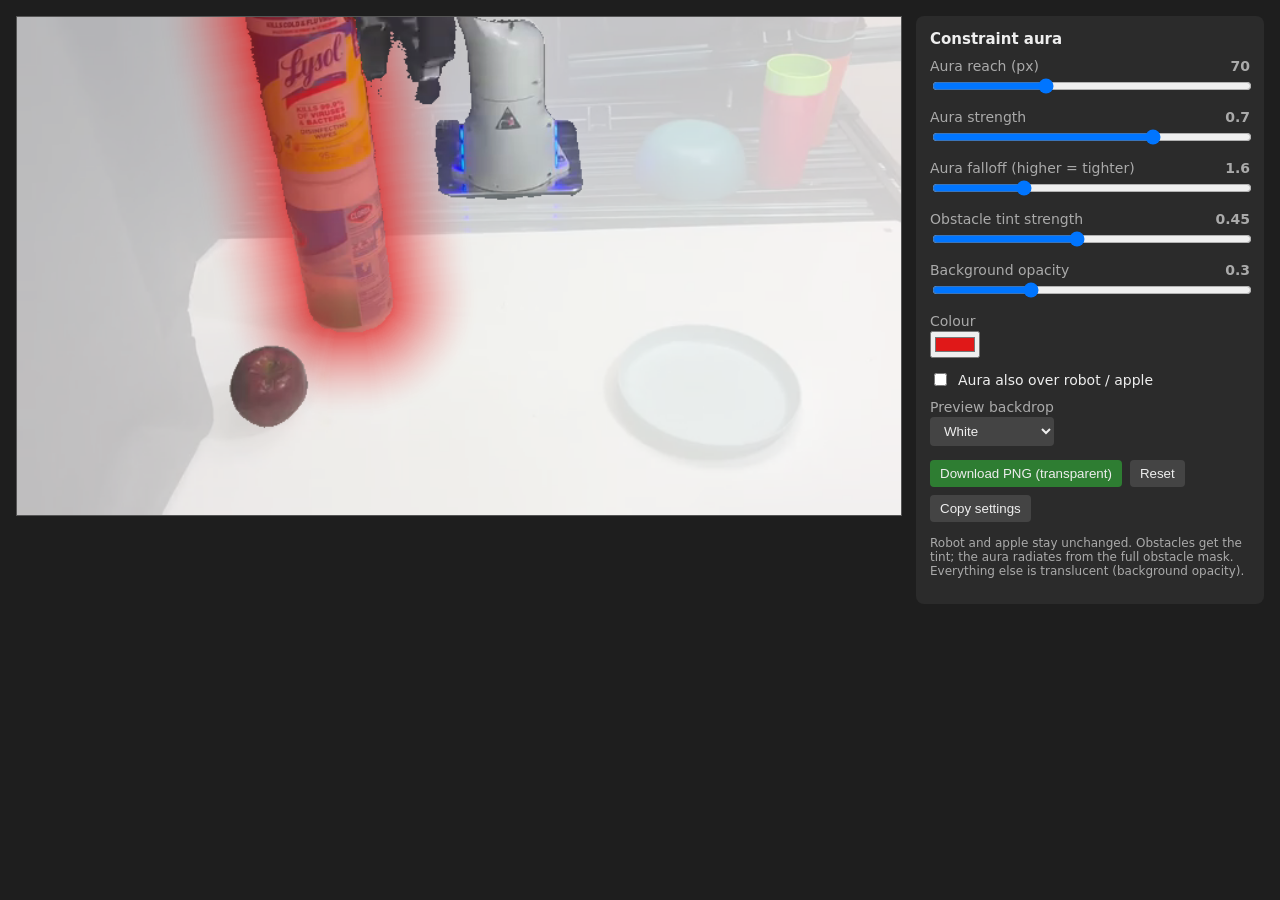
<file: assets/hardware/frames/aura_viewer.html>
<!doctype html>
<html><head><meta charset="utf-8"><title>Constraint aura viewer</title>
<style>
:root{--bg:#1e1e1e;--panel:#2b2b2b;--fg:#eee;--mut:#aaa}
body{margin:0;font:14px system-ui,sans-serif;background:var(--bg);color:var(--fg);display:flex;gap:16px;padding:16px;flex-wrap:wrap}
#view{flex:1 1 640px;min-width:0}
canvas{width:100%;height:auto;border:1px solid #555;display:block;background:#fff}
#panel{flex:0 0 320px;background:var(--panel);padding:14px;border-radius:8px;align-self:flex-start}
.row{margin-bottom:12px}.row label{display:flex;justify-content:space-between;color:var(--mut);margin-bottom:2px}
.row input[type=range]{width:100%}
h3{margin:0 0 10px;font-size:15px}
button,select{padding:6px 10px;border:0;border-radius:4px;background:#444;color:var(--fg);cursor:pointer}
button:hover{background:#666}button.primary{background:#2e7d32}
.btns{display:flex;gap:8px;flex-wrap:wrap;margin-top:14px}
.chk{display:flex;gap:8px;align-items:center;margin-bottom:10px;color:var(--fg)}
</style></head><body>
<div id="view"><canvas id="c"></canvas></div>
<div id="panel">
<h3>Constraint aura</h3>
<div class="row"><label>Aura reach (px) <b id="v_reach"></b></label><input id="reach" type="range" min="0" max="200" step="1" value="70"></div>
<div class="row"><label>Aura strength <b id="v_aura"></b></label><input id="aura" type="range" min="0" max="1" step="0.01" value="0.7"></div>
<div class="row"><label>Aura falloff (higher = tighter) <b id="v_fall"></b></label><input id="fall" type="range" min="0.3" max="5" step="0.05" value="1.6"></div>
<div class="row"><label>Obstacle tint strength <b id="v_tint"></b></label><input id="tint" type="range" min="0" max="1" step="0.01" value="0.45"></div>
<div class="row"><label>Background opacity <b id="v_bg"></b></label><input id="bg" type="range" min="0" max="1" step="0.01" value="0.3"></div>
<div class="row"><label>Colour</label><input id="col" type="color" value="#e01818"></div>
<div class="chk"><input id="over" type="checkbox"><label for="over">Aura also over robot / apple</label></div>
<div class="row"><label>Preview backdrop</label><select id="back"><option value="#ffffff">White</option><option value="#202020">Dark</option><option value="checker">Checkerboard</option></select></div>
<div class="btns"><button id="dl" class="primary">Download PNG (transparent)</button><button id="reset">Reset</button><button id="copy">Copy settings</button></div>
<p style="color:var(--mut);font-size:12px;margin-top:14px">Robot and apple stay unchanged. Obstacles get the tint; the aura radiates from the full obstacle mask. Everything else is translucent (background opacity).</p>
</div>
<script>
const SRC={frame:"[data-uri]",obstacle:"[data-uri]",robot:"[data-uri]",apple:"[data-uri]",dist:"[data-uri]"};
const DEF={reach:70,aura:.7,fall:1.6,tint:.45,bg:.3,col:"#e01818",over:false,back:"#ffffff"};
const $=id=>document.getElementById(id), cv=$("c"), ctx=cv.getContext("2d");
const load=u=>new Promise(r=>{const i=new Image();i.onload=()=>r(i);i.src=u});
function px(img){const c=document.createElement("canvas");c.width=img.naturalWidth;c.height=img.naturalHeight;const x=c.getContext("2d");x.drawImage(img,0,0);return x.getImageData(0,0,c.width,c.height)}
let W,H,base,obs,rob,app,dist,kind,out;
(async()=>{
  const [f,o,r,a,d]=await Promise.all([SRC.frame,SRC.obstacle,SRC.robot,SRC.apple,SRC.dist].map(load));
  base=px(f);W=base.width;H=base.height;cv.width=W;cv.height=H;
  obs=px(o).data;rob=px(r).data;app=px(a).data;dist=px(d).data;
  kind=new Uint8Array(W*H);// 0 background, 1 obstacle, 2 robot/apple (priority)
  for(let i=0;i<W*H;i++){kind[i]=(rob[i*4]>127||app[i*4]>127)?2:(obs[i*4]>127?1:0)}
  out=ctx.createImageData(W,H);render();
})();
const hex=h=>[parseInt(h.slice(1,3),16),parseInt(h.slice(3,5),16),parseInt(h.slice(5,7),16)];
const P=()=>({reach:+$("reach").value,aura:+$("aura").value,fall:+$("fall").value,tint:+$("tint").value,bg:+$("bg").value,col:hex($("col").value),over:$("over").checked});
function render(){
  if(!out)return;const p=P(),o=out.data,b=base.data,col=p.col;
  for(let i=0;i<W*H;i++){const j=i*4,k=kind[i];
    let r=b[j],g=b[j+1],bl=b[j+2],al=1;
    if(k===0)al=p.bg;
    else if(k===1){r=r*(1-p.tint)+col[0]*p.tint;g=g*(1-p.tint)+col[1]*p.tint;bl=bl*(1-p.tint)+col[2]*p.tint}
    if(k!==1&&(k===0||p.over)&&p.reach>0&&p.aura>0){
      const d=dist[j];                                   // px distance from the obstacle mask (0 inside it)
      if(d>0&&d<p.reach){const t=1-d/p.reach,a=p.aura*Math.pow(t,p.fall),oa=al*(1-a)+a;
        r=(r*al*(1-a)+col[0]*a)/oa;g=(g*al*(1-a)+col[1]*a)/oa;bl=(bl*al*(1-a)+col[2]*a)/oa;al=oa}}
    o[j]=r;o[j+1]=g;o[j+2]=bl;o[j+3]=al*255}
  ctx.putImageData(out,0,0);
  for(const k of["reach","aura","fall","tint","bg"])$("v_"+k).textContent=$(k).value;
}
function backdrop(){const v=$("back").value;cv.style.background=v==="checker"?"repeating-conic-gradient(#ccc 0 25%,#fff 0 50%) 0 0/20px 20px":v}
for(const k of["reach","aura","fall","tint","bg","col","over"])$(k).addEventListener("input",render);
$("back").addEventListener("input",backdrop);
$("reset").onclick=()=>{for(const k of["reach","aura","fall","tint","bg","col"])$(k).value=DEF[k];$("over").checked=DEF.over;render()};
$("copy").onclick=()=>{const s=JSON.stringify({reach:+$("reach").value,aura:+$("aura").value,fall:+$("fall").value,tint:+$("tint").value,bg:+$("bg").value,colour:$("col").value,auraOverRobotApple:$("over").checked});
  navigator.clipboard&&navigator.clipboard.writeText(s);$("copy").textContent="Copied";setTimeout(()=>$("copy").textContent="Copy settings",1200)};
$("dl").onclick=()=>cv.toBlob(b=>{const a=document.createElement("a");a.href=URL.createObjectURL(b);a.download="start_position_aura.png";a.click()},"image/png");
backdrop();
</script></body></html>
</file>
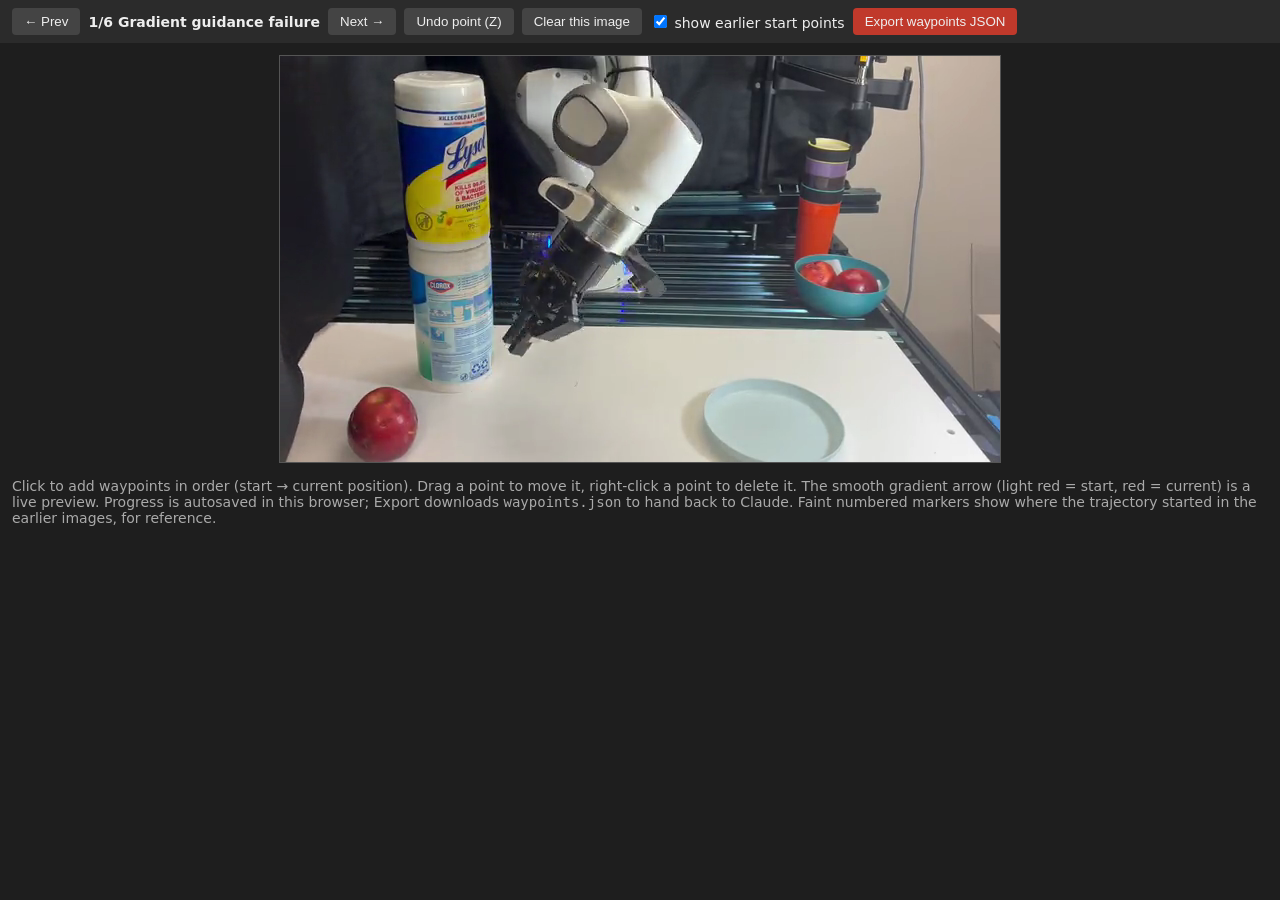
<file: assets/hardware/frames/trajectory_tool.html>
<!doctype html>
<html><head><meta charset="utf-8"><title>Trajectory sketcher</title>
<style>
body{margin:0;font:14px system-ui,sans-serif;background:#1e1e1e;color:#eee}
#bar{display:flex;gap:8px;align-items:center;padding:8px 12px;background:#2b2b2b;flex-wrap:wrap}
button{padding:6px 12px;border:0;border-radius:4px;background:#444;color:#eee;cursor:pointer}
button:hover{background:#666} button.primary{background:#c0392b}
#wrap{padding:12px;text-align:center}
canvas{max-width:100%;height:auto;cursor:crosshair;border:1px solid #555}
#help{padding:0 12px 12px;color:#aaa}
</style></head><body>
<div id="bar">
  <button id="prev">&larr; Prev</button><b id="title"></b><button id="next">Next &rarr;</button>
  <button id="undo">Undo point (Z)</button><button id="clear">Clear this image</button>
  <label><input type="checkbox" id="ghost" checked> show earlier start points</label>
  <button class="primary" id="export">Export waypoints JSON</button>
</div>
<div id="wrap"><canvas id="c"></canvas></div>
<div id="help">Click to add waypoints in order (start &rarr; current position). Drag a point to move it, right-click a point to delete it. The smooth gradient arrow (light red = start, red = current) is a live preview. Progress is autosaved in this browser; Export downloads <code>waypoints.json</code> to hand back to Claude.
Faint numbered markers show where the trajectory started in the earlier images, for reference.</div>
<script>
const IMGS=[
 ["2_gradient_guidance_failure.png","Gradient guidance failure"],
 ["3_projection_failure.png","Projection failure"],
 ["4a_rejection_sampling_8s.png","Rejection sampling 1/3 (8 s)"],
 ["4b_rejection_sampling_11s.png","Rejection sampling 2/3 (11 s)"],
 ["4c_rejection_sampling_21s.png","Rejection sampling 3/3 (21 s)"],
 ["5_cspi.png","CS-Pi"]];
const KEY="cspi_waypoints_v1";
let data={};try{data=JSON.parse(localStorage.getItem(KEY)||"{}")}catch(e){}
let cur=0,drag=-1;const imgs=IMGS.map(([f])=>{const i=new Image();i.src=f;i.onload=draw;return i});
const cv=document.getElementById("c"),ctx=cv.getContext("2d");
const pts=()=>data[IMGS[cur][0]]||(data[IMGS[cur][0]]=[]);
const save=()=>{try{localStorage.setItem(KEY,JSON.stringify(data))}catch(e){}};
const A=[255,175,175],B=[215,0,0];
const mix=t=>A.map((a,i)=>Math.round(a+(B[i]-a)*t));
function spline(p,n=24){ // Catmull-Rom through waypoints
  if(p.length<2)return p.slice();
  const out=[];const P=[p[0],...p,p[p.length-1]];
  for(let i=1;i<P.length-2;i++)for(let k=0;k<n;k++){const t=k/n,t2=t*t,t3=t2*t;
    out.push([0,1].map(d=>0.5*((2*P[i][d])+(-P[i-1][d]+P[i+1][d])*t+(2*P[i-1][d]-5*P[i][d]+4*P[i+1][d]-P[i+2][d])*t2+(-P[i-1][d]+3*P[i][d]-3*P[i+1][d]+P[i+2][d])*t3)))}
  out.push(p[p.length-1]);return out}
function arrow(p,W=7){
  const s=spline(p);if(s.length<2)return;
  const L=[0];for(let i=1;i<s.length;i++)L.push(L[i-1]+Math.hypot(s[i][0]-s[i-1][0],s[i][1]-s[i-1][1]));
  const tot=L[L.length-1],head=Math.min(W*3.2,tot*0.4);
  ctx.lineCap="round";ctx.lineJoin="round";
  for(let i=1;i<s.length;i++){if(L[i]>tot-head+1)break;
    ctx.strokeStyle=`rgb(${mix(L[i]/tot)})`;ctx.lineWidth=W;ctx.beginPath();ctx.moveTo(...s[i-1]);ctx.lineTo(...s[i]);ctx.stroke()}
  // arrowhead at the end, along end tangent
  const e=s[s.length-1];let q=s[s.length-1];
  for(let i=s.length-1;i>=0;i--){if(Math.hypot(e[0]-s[i][0],e[1]-s[i][1])>head*0.6){q=s[i];break}}
  const a=Math.atan2(e[1]-q[1],e[0]-q[0]),hw=W*1.7;
  ctx.fillStyle=`rgb(${B})`;ctx.beginPath();ctx.moveTo(e[0]+Math.cos(a)*head*0.35,e[1]+Math.sin(a)*head*0.35);
  ctx.lineTo(e[0]-Math.cos(a)*head*0.65+Math.cos(a+Math.PI/2)*hw,e[1]-Math.sin(a)*head*0.65+Math.sin(a+Math.PI/2)*hw);
  ctx.lineTo(e[0]-Math.cos(a)*head*0.65-Math.cos(a+Math.PI/2)*hw,e[1]-Math.sin(a)*head*0.65-Math.sin(a+Math.PI/2)*hw);ctx.fill()}
function draw(){
  const im=imgs[cur];if(!im.complete||!im.naturalWidth)return;
  cv.width=im.naturalWidth;cv.height=im.naturalHeight;ctx.drawImage(im,0,0);
  document.getElementById("title").textContent=`${cur+1}/${IMGS.length}  ${IMGS[cur][1]}`;
  if(document.getElementById("ghost").checked)for(let j=0;j<cur;j++){const q=data[IMGS[j][0]]||[];if(!q.length)continue;
    ctx.globalAlpha=.9;ctx.strokeStyle="#fff";ctx.fillStyle="rgba(255,200,0,.85)";ctx.lineWidth=2;
    ctx.beginPath();ctx.arc(q[0][0],q[0][1],9,0,7);ctx.fill();ctx.stroke();
    ctx.fillStyle="#000";ctx.font="bold 12px sans-serif";ctx.textAlign="center";ctx.textBaseline="middle";ctx.fillText(j+1,q[0][0],q[0][1]+1);ctx.globalAlpha=1}
  const p=pts();arrow(p);
  p.forEach((q,i)=>{ctx.fillStyle=i==0?"#fff":"#ffd400";ctx.strokeStyle="#000";ctx.lineWidth=1.5;ctx.beginPath();ctx.arc(q[0],q[1],4.5,0,7);ctx.fill();ctx.stroke()})}
const pos=e=>{const r=cv.getBoundingClientRect();return[(e.clientX-r.left)*cv.width/r.width,(e.clientY-r.top)*cv.height/r.height]};
const hit=m=>pts().findIndex(q=>Math.hypot(q[0]-m[0],q[1]-m[1])<10);
cv.onmousedown=e=>{if(e.button)return;const m=pos(e),h=hit(m);if(h>=0)drag=h;else{pts().push(m);drag=pts().length-1}save();draw()};
cv.onmousemove=e=>{if(drag<0)return;pts()[drag]=pos(e);draw()};
window.onmouseup=()=>{if(drag>=0){drag=-1;save()}};
cv.oncontextmenu=e=>{e.preventDefault();const h=hit(pos(e));if(h>=0){pts().splice(h,1);save();draw()}};
const go=d=>{cur=(cur+d+IMGS.length)%IMGS.length;draw()};
prev.onclick=()=>go(-1);next.onclick=()=>go(1);
undo.onclick=()=>{pts().pop();save();draw()};
clear.onclick=()=>{data[IMGS[cur][0]]=[];save();draw()};
ghost.onchange=draw;
onkeydown=e=>{if(e.key=="z")undo.onclick();if(e.key=="ArrowRight")go(1);if(e.key=="ArrowLeft")go(-1)};
document.getElementById("export").onclick=()=>{const out={};IMGS.forEach(([f])=>out[f]=(data[f]||[]).map(p=>p.map(v=>Math.round(v*10)/10)));
  const a=document.createElement("a");a.href=URL.createObjectURL(new Blob([JSON.stringify(out,null,1)],{type:"application/json"}));a.download="waypoints.json";a.click()};
</script></body></html>
</file>
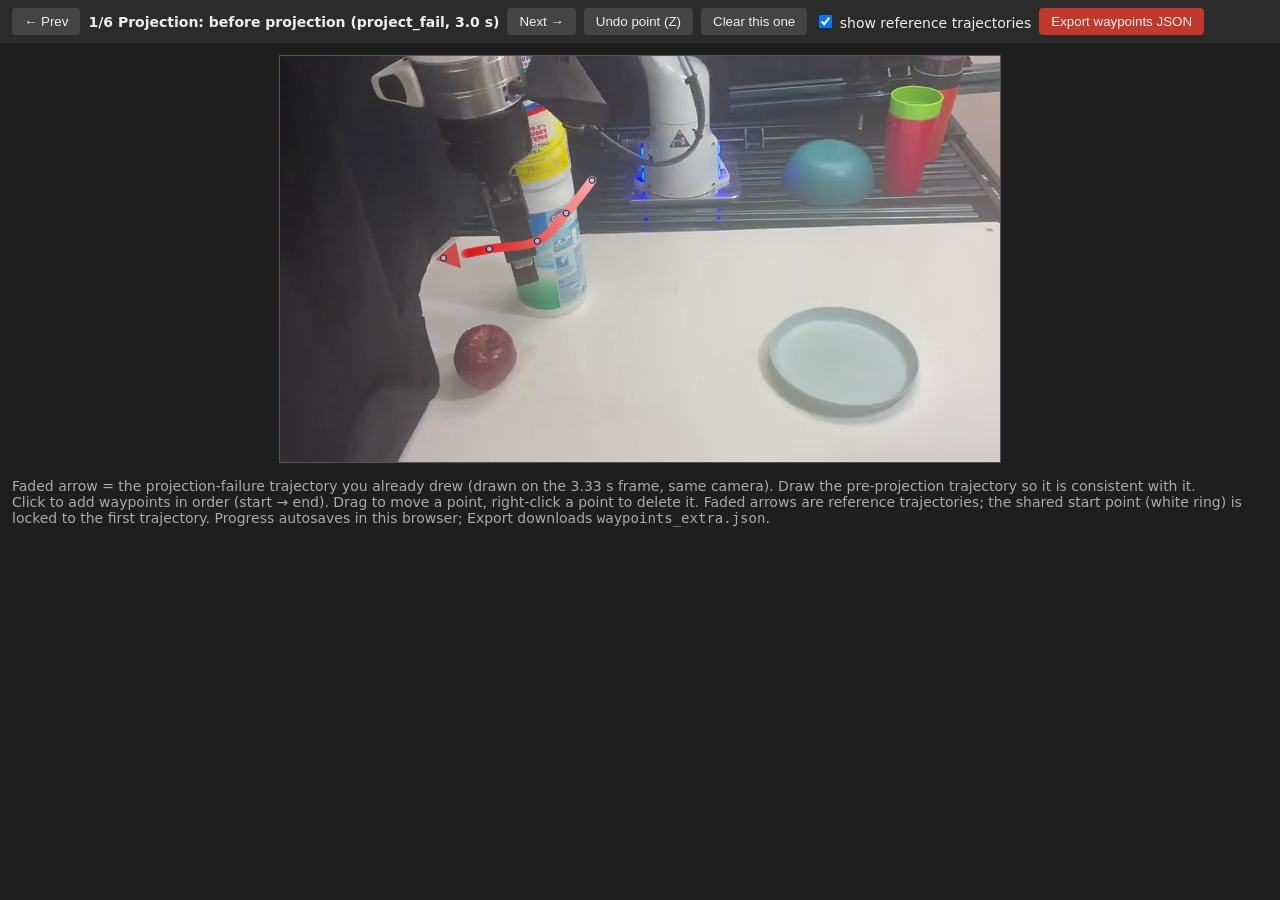
<file: assets/hardware/frames/trajectory_tool_2.html>
<!doctype html>
<html><head><meta charset="utf-8"><title>Trajectory sketcher 2</title>
<style>
body{margin:0;font:14px system-ui,sans-serif;background:#1e1e1e;color:#eee}
#bar{display:flex;gap:8px;align-items:center;padding:8px 12px;background:#2b2b2b;flex-wrap:wrap}
button{padding:6px 12px;border:0;border-radius:4px;background:#444;color:#eee;cursor:pointer}
button:hover{background:#666} button.primary{background:#c0392b}
#wrap{padding:12px;text-align:center}
canvas{max-width:100%;max-height:82vh;height:auto;cursor:crosshair;border:1px solid #555}
#help{padding:0 12px 12px;color:#aaa}
</style></head><body>
<div id="bar">
  <button id="prev">&larr; Prev</button><b id="title"></b><button id="next">Next &rarr;</button>
  <button id="undo">Undo point (Z)</button><button id="clear">Clear this one</button>
  <label><input type="checkbox" id="ghost" checked> show reference trajectories</label>
  <button class="primary" id="export">Export waypoints JSON</button>
</div>
<div id="wrap"><canvas id="c"></canvas></div>
<div id="help"><span id="note"></span><br>
Click to add waypoints in order (start &rarr; end). Drag to move a point, right-click a point to delete it. Faded arrows are reference trajectories; the shared start point (white ring) is locked to the first trajectory. Progress autosaves in this browser; Export downloads <code>waypoints_extra.json</code>.</div>
<script>
// Waypoints already chosen for the post-projection frame (3_projection_failure.png); same camera as project_fail frame.
const PROJ_REF=[[312.1,124.4],[286.2,157.2],[257.3,185.1],[209.4,193],[163.5,202]];
// name = output file stem; img = base frame; refs = earlier tasks (or fixed lists) to show; share = task whose first point is reused
const TASKS=[
 {name:"7_projection_before",img:"7_projection_before_3s.png",title:"Projection: before projection (project_fail, 3.0 s)",
  note:"Faded arrow = the projection-failure trajectory you already drew (drawn on the 3.33 s frame, same camera). Draw the pre-projection trajectory so it is consistent with it.",
  fixed:[{label:"after projection",pts:PROJ_REF}]},
 {name:"6_rejection_1",img:"6_rejection_base.png",title:"Rejection sampling 1/3 (rejection.MOV, first frame)"},
 {name:"6_rejection_2",img:"6_rejection_base.png",title:"Rejection sampling 2/3",share:"6_rejection_1",refs:["6_rejection_1"],
  note:"Starts at the same base point as trajectory 1. Make it different but similar."},
 {name:"6_rejection_3",img:"6_rejection_base.png",title:"Rejection sampling 3/3",share:"6_rejection_1",refs:["6_rejection_1","6_rejection_2"],
  note:"Starts at the same base point. Faded arrows are trajectories 1 and 2."},
 {name:"8_cspi_1",img:"8_cspi_base.png",title:"CS-Pi 1 (trust_fail, 2 s)"},
 {name:"8_cspi_2",img:"8_cspi_base.png",title:"CS-Pi 2",share:"8_cspi_1",refs:["8_cspi_1"],
  note:"Starts at the same point as CS-Pi 1 (shown faded). CS-Pi 3 is the one already rendered."}];
const KEY="cspi_waypoints_extra_v1";
let data={};try{data=JSON.parse(localStorage.getItem(KEY)||"{}")}catch(e){}
let cur=0,drag=-1;
const imgs={};TASKS.forEach(t=>{if(!imgs[t.img]){const i=new Image();i.src=t.img;i.onload=draw;imgs[t.img]=i}});
const cv=document.getElementById("c"),ctx=cv.getContext("2d"),T=()=>TASKS[cur];
const byName=n=>TASKS.find(t=>t.name==n);
const raw=n=>data[n]||(data[n]=[]);
function pts(n){const t=byName(n),p=raw(n);
  if(t.share){const l=raw(t.share);if(l.length){if(p.length)p[0]=l[0].slice();else p.push(l[0].slice())}}return p}
const save=()=>{try{localStorage.setItem(KEY,JSON.stringify(data))}catch(e){}};
const A=[255,175,175],B=[215,0,0],mix=t=>A.map((a,i)=>Math.round(a+(B[i]-a)*t));
function spline(p,n=24){if(p.length<2)return p.slice();const out=[],P=[p[0],...p,p[p.length-1]];
  for(let i=1;i<P.length-2;i++)for(let k=0;k<n;k++){const t=k/n,t2=t*t,t3=t2*t;
    out.push([0,1].map(d=>0.5*((2*P[i][d])+(-P[i-1][d]+P[i+1][d])*t+(2*P[i-1][d]-5*P[i][d]+4*P[i+1][d]-P[i+2][d])*t2+(-P[i-1][d]+3*P[i][d]-3*P[i+1][d]+P[i+2][d])*t3)))}
  out.push(p[p.length-1]);return out}
function arrow(p,W,alpha){const s=spline(p);if(s.length<2)return;ctx.globalAlpha=alpha;
  const L=[0];for(let i=1;i<s.length;i++)L.push(L[i-1]+Math.hypot(s[i][0]-s[i-1][0],s[i][1]-s[i-1][1]));
  const tot=L[L.length-1],head=Math.min(W*2.6,tot*.4);ctx.lineCap="round";ctx.lineJoin="round";
  for(let i=1;i<s.length;i++){if(L[i]>tot-head+1)break;ctx.strokeStyle=`rgb(${mix(L[i]/tot)})`;ctx.lineWidth=W;ctx.beginPath();ctx.moveTo(...s[i-1]);ctx.lineTo(...s[i]);ctx.stroke()}
  const e=s[s.length-1];let q=e;for(let i=s.length-1;i>=0;i--){if(Math.hypot(e[0]-s[i][0],e[1]-s[i][1])>head*.6){q=s[i];break}}
  const a=Math.atan2(e[1]-q[1],e[0]-q[0]),hw=W*1.5,c=Math.cos(a),n=Math.sin(a);
  ctx.fillStyle=`rgb(${B})`;ctx.beginPath();ctx.moveTo(e[0]+c*head*.35,e[1]+n*head*.35);
  ctx.lineTo(e[0]-c*head*.65-n*hw,e[1]-n*head*.65+c*hw);ctx.lineTo(e[0]-c*head*.65+n*hw,e[1]-n*head*.65-c*hw);ctx.fill();ctx.globalAlpha=1}
function dot(q,r,fill,alpha=1){ctx.globalAlpha=alpha;ctx.fillStyle=fill;ctx.strokeStyle="#000";ctx.lineWidth=r/3;ctx.beginPath();ctx.arc(q[0],q[1],r,0,7);ctx.fill();ctx.stroke();ctx.globalAlpha=1}
function draw(){const t=T(),im=imgs[t.img];if(!im.complete||!im.naturalWidth)return;
  cv.width=im.naturalWidth;cv.height=im.naturalHeight;ctx.drawImage(im,0,0);const sc=cv.width/720;
  document.getElementById("title").textContent=`${cur+1}/${TASKS.length}  ${t.title}`;
  document.getElementById("note").textContent=t.note||"";
  if(ghost.checked){
    (t.fixed||[]).forEach(f=>{arrow(f.pts,9*sc,.55);f.pts.forEach(q=>dot(q,3*sc,"#9cf",.8))});
    (t.refs||[]).forEach(n=>{const p=pts(n);arrow(p,9*sc,.5);p.forEach(q=>dot(q,3*sc,"#9cf",.8))})}
  const p=pts(t.name);arrow(p,13*sc,1);
  p.forEach((q,i)=>{if(i==0&&t.share){ctx.strokeStyle="#fff";ctx.lineWidth=2*sc;ctx.beginPath();ctx.arc(q[0],q[1],9*sc,0,7);ctx.stroke()}
    dot(q,4.5*sc,i==0?"#fff":"#ffd400")})}
const pos=e=>{const r=cv.getBoundingClientRect();return[(e.clientX-r.left)*cv.width/r.width,(e.clientY-r.top)*cv.height/r.height]};
const hit=m=>{const sc=cv.width/720;return pts(T().name).findIndex(q=>Math.hypot(q[0]-m[0],q[1]-m[1])<10*sc)};
const locked=i=>i==0&&T().share;
cv.onmousedown=e=>{if(e.button)return;const m=pos(e),h=hit(m),p=pts(T().name);
  if(h>=0){drag=locked(h)?-1:h}else{p.push(m);drag=p.length-1}save();draw()};
cv.onmousemove=e=>{if(drag<0)return;pts(T().name)[drag]=pos(e);draw()};
window.onmouseup=()=>{if(drag>=0){drag=-1;save()}};
cv.oncontextmenu=e=>{e.preventDefault();const h=hit(pos(e));if(h>=0&&!locked(h)){pts(T().name).splice(h,1);save();draw()}};
const go=d=>{cur=(cur+d+TASKS.length)%TASKS.length;draw()};
prev.onclick=()=>go(-1);next.onclick=()=>go(1);
undo.onclick=()=>{const p=pts(T().name);if(p.length>(T().share?1:0))p.pop();save();draw()};
clear.onclick=()=>{data[T().name]=[];save();draw()};ghost.onchange=draw;
onkeydown=e=>{if(e.key=="z")undo.onclick();if(e.key=="ArrowRight")go(1);if(e.key=="ArrowLeft")go(-1)};
export_=document.getElementById("export");
export_.onclick=()=>{const out={};TASKS.forEach(t=>{const p=pts(t.name);out[t.name+".png"]={image:t.img,points:p.map(q=>q.map(v=>Math.round(v*10)/10))}});
  const a=document.createElement("a");a.href=URL.createObjectURL(new Blob([JSON.stringify(out,null,1)],{type:"application/json"}));a.download="waypoints_extra.json";a.click()};
</script></body></html>
</file>
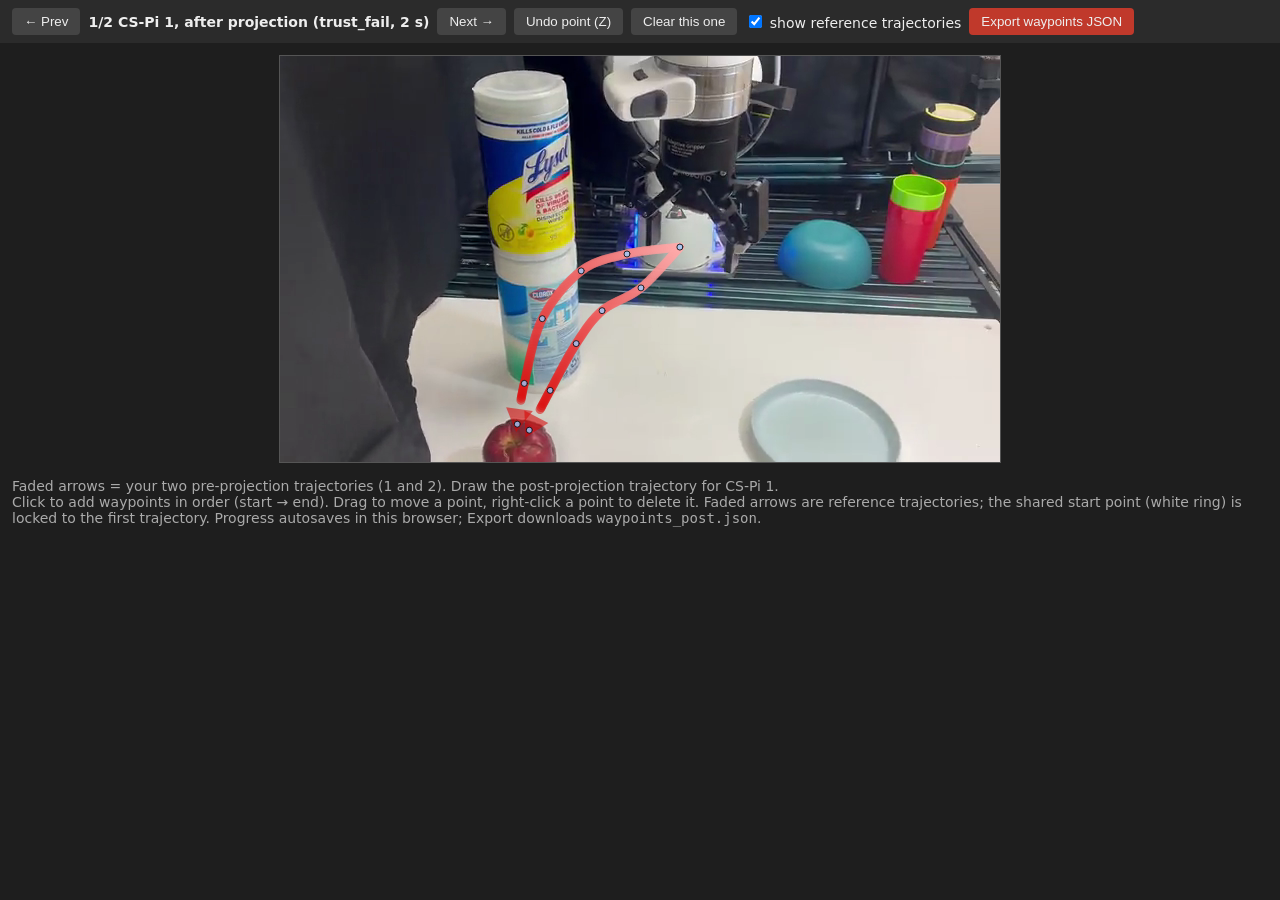
<file: assets/hardware/frames/trajectory_tool_3.html>
<!doctype html>
<html><head><meta charset="utf-8"><title>Trajectory sketcher 3</title>
<style>
body{margin:0;font:14px system-ui,sans-serif;background:#1e1e1e;color:#eee}
#bar{display:flex;gap:8px;align-items:center;padding:8px 12px;background:#2b2b2b;flex-wrap:wrap}
button{padding:6px 12px;border:0;border-radius:4px;background:#444;color:#eee;cursor:pointer}
button:hover{background:#666} button.primary{background:#c0392b}
#wrap{padding:12px;text-align:center}
canvas{max-width:100%;max-height:82vh;height:auto;cursor:crosshair;border:1px solid #555}
#help{padding:0 12px 12px;color:#aaa}
</style></head><body>
<div id="bar">
  <button id="prev">&larr; Prev</button><b id="title"></b><button id="next">Next &rarr;</button>
  <button id="undo">Undo point (Z)</button><button id="clear">Clear this one</button>
  <label><input type="checkbox" id="ghost" checked> show reference trajectories</label>
  <button class="primary" id="export">Export waypoints JSON</button>
</div>
<div id="wrap"><canvas id="c"></canvas></div>
<div id="help"><span id="note"></span><br>
Click to add waypoints in order (start &rarr; end). Drag to move a point, right-click a point to delete it. Faded arrows are reference trajectories; the shared start point (white ring) is locked to the first trajectory. Progress autosaves in this browser; Export downloads <code>waypoints_post.json</code>.</div>
<script>
// Pre-projection CS-Pi trajectories you already drew (on this same frame).
const PRE1=[[399.9, 191.1], [347, 198], [301.2, 214.9], [262.3, 262.7], [244.3, 327.4], [237.3, 368.2]];
const PRE2=[[399.9, 191.1], [361, 231.9], [322.1, 254.7], [296.2, 287.6], [270.2, 334.4], [249.3, 374.2]];
const TASKS=[
 {name:"9_cspi_1_post",img:"8_cspi_base.png",title:"CS-Pi 1, after projection (trust_fail, 2 s)",
  note:"Faded arrows = your two pre-projection trajectories (1 and 2). Draw the post-projection trajectory for CS-Pi 1.",
  fixed:[{label:"pre 1",pts:PRE1},{label:"pre 2",pts:PRE2}]},
 {name:"9_cspi_2_post",img:"8_cspi_base.png",title:"CS-Pi 2, after projection",share:"9_cspi_1_post",refs:["9_cspi_1_post"],
  note:"Starts at the same point as post-projection 1. Faded arrows = the two pre-projection trajectories plus post-projection 1.",
  fixed:[{label:"pre 1",pts:PRE1},{label:"pre 2",pts:PRE2}]}];
const KEY="cspi_waypoints_post_v1";
let data={};try{data=JSON.parse(localStorage.getItem(KEY)||"{}")}catch(e){}
let cur=0,drag=-1;
const imgs={};TASKS.forEach(t=>{if(!imgs[t.img]){const i=new Image();i.src=t.img;i.onload=draw;imgs[t.img]=i}});
const cv=document.getElementById("c"),ctx=cv.getContext("2d"),T=()=>TASKS[cur];
const byName=n=>TASKS.find(t=>t.name==n);
const raw=n=>data[n]||(data[n]=[]);
function pts(n){const t=byName(n),p=raw(n);
  if(t.share){const l=raw(t.share);if(l.length){if(p.length)p[0]=l[0].slice();else p.push(l[0].slice())}}return p}
const save=()=>{try{localStorage.setItem(KEY,JSON.stringify(data))}catch(e){}};
const A=[255,175,175],B=[215,0,0],mix=t=>A.map((a,i)=>Math.round(a+(B[i]-a)*t));
function spline(p,n=24){if(p.length<2)return p.slice();const out=[],P=[p[0],...p,p[p.length-1]];
  for(let i=1;i<P.length-2;i++)for(let k=0;k<n;k++){const t=k/n,t2=t*t,t3=t2*t;
    out.push([0,1].map(d=>0.5*((2*P[i][d])+(-P[i-1][d]+P[i+1][d])*t+(2*P[i-1][d]-5*P[i][d]+4*P[i+1][d]-P[i+2][d])*t2+(-P[i-1][d]+3*P[i][d]-3*P[i+1][d]+P[i+2][d])*t3)))}
  out.push(p[p.length-1]);return out}
function arrow(p,W,alpha){const s=spline(p);if(s.length<2)return;ctx.globalAlpha=alpha;
  const L=[0];for(let i=1;i<s.length;i++)L.push(L[i-1]+Math.hypot(s[i][0]-s[i-1][0],s[i][1]-s[i-1][1]));
  const tot=L[L.length-1],head=Math.min(W*2.6,tot*.4);ctx.lineCap="round";ctx.lineJoin="round";
  for(let i=1;i<s.length;i++){if(L[i]>tot-head+1)break;ctx.strokeStyle=`rgb(${mix(L[i]/tot)})`;ctx.lineWidth=W;ctx.beginPath();ctx.moveTo(...s[i-1]);ctx.lineTo(...s[i]);ctx.stroke()}
  const e=s[s.length-1];let q=e;for(let i=s.length-1;i>=0;i--){if(Math.hypot(e[0]-s[i][0],e[1]-s[i][1])>head*.6){q=s[i];break}}
  const a=Math.atan2(e[1]-q[1],e[0]-q[0]),hw=W*1.5,c=Math.cos(a),n=Math.sin(a);
  ctx.fillStyle=`rgb(${B})`;ctx.beginPath();ctx.moveTo(e[0]+c*head*.35,e[1]+n*head*.35);
  ctx.lineTo(e[0]-c*head*.65-n*hw,e[1]-n*head*.65+c*hw);ctx.lineTo(e[0]-c*head*.65+n*hw,e[1]-n*head*.65-c*hw);ctx.fill();ctx.globalAlpha=1}
function dot(q,r,fill,alpha=1){ctx.globalAlpha=alpha;ctx.fillStyle=fill;ctx.strokeStyle="#000";ctx.lineWidth=r/3;ctx.beginPath();ctx.arc(q[0],q[1],r,0,7);ctx.fill();ctx.stroke();ctx.globalAlpha=1}
function draw(){const t=T(),im=imgs[t.img];if(!im.complete||!im.naturalWidth)return;
  cv.width=im.naturalWidth;cv.height=im.naturalHeight;ctx.drawImage(im,0,0);const sc=cv.width/720;
  document.getElementById("title").textContent=`${cur+1}/${TASKS.length}  ${t.title}`;
  document.getElementById("note").textContent=t.note||"";
  if(ghost.checked){
    (t.fixed||[]).forEach(f=>{arrow(f.pts,9*sc,.55);f.pts.forEach(q=>dot(q,3*sc,"#9cf",.8))});
    (t.refs||[]).forEach(n=>{const p=pts(n);arrow(p,9*sc,.5);p.forEach(q=>dot(q,3*sc,"#9cf",.8))})}
  const p=pts(t.name);arrow(p,13*sc,1);
  p.forEach((q,i)=>{if(i==0&&t.share){ctx.strokeStyle="#fff";ctx.lineWidth=2*sc;ctx.beginPath();ctx.arc(q[0],q[1],9*sc,0,7);ctx.stroke()}
    dot(q,4.5*sc,i==0?"#fff":"#ffd400")})}
const pos=e=>{const r=cv.getBoundingClientRect();return[(e.clientX-r.left)*cv.width/r.width,(e.clientY-r.top)*cv.height/r.height]};
const hit=m=>{const sc=cv.width/720;return pts(T().name).findIndex(q=>Math.hypot(q[0]-m[0],q[1]-m[1])<10*sc)};
const locked=i=>i==0&&T().share;
cv.onmousedown=e=>{if(e.button)return;const m=pos(e),h=hit(m),p=pts(T().name);
  if(h>=0){drag=locked(h)?-1:h}else{p.push(m);drag=p.length-1}save();draw()};
cv.onmousemove=e=>{if(drag<0)return;pts(T().name)[drag]=pos(e);draw()};
window.onmouseup=()=>{if(drag>=0){drag=-1;save()}};
cv.oncontextmenu=e=>{e.preventDefault();const h=hit(pos(e));if(h>=0&&!locked(h)){pts(T().name).splice(h,1);save();draw()}};
const go=d=>{cur=(cur+d+TASKS.length)%TASKS.length;draw()};
prev.onclick=()=>go(-1);next.onclick=()=>go(1);
undo.onclick=()=>{const p=pts(T().name);if(p.length>(T().share?1:0))p.pop();save();draw()};
clear.onclick=()=>{data[T().name]=[];save();draw()};ghost.onchange=draw;
onkeydown=e=>{if(e.key=="z")undo.onclick();if(e.key=="ArrowRight")go(1);if(e.key=="ArrowLeft")go(-1)};
export_=document.getElementById("export");
export_.onclick=()=>{const out={};TASKS.forEach(t=>{const p=pts(t.name);out[t.name+".png"]={image:t.img,points:p.map(q=>q.map(v=>Math.round(v*10)/10))}});
  const a=document.createElement("a");a.href=URL.createObjectURL(new Blob([JSON.stringify(out,null,1)],{type:"application/json"}));a.download="waypoints_post.json";a.click()};
</script></body></html>
</file>
